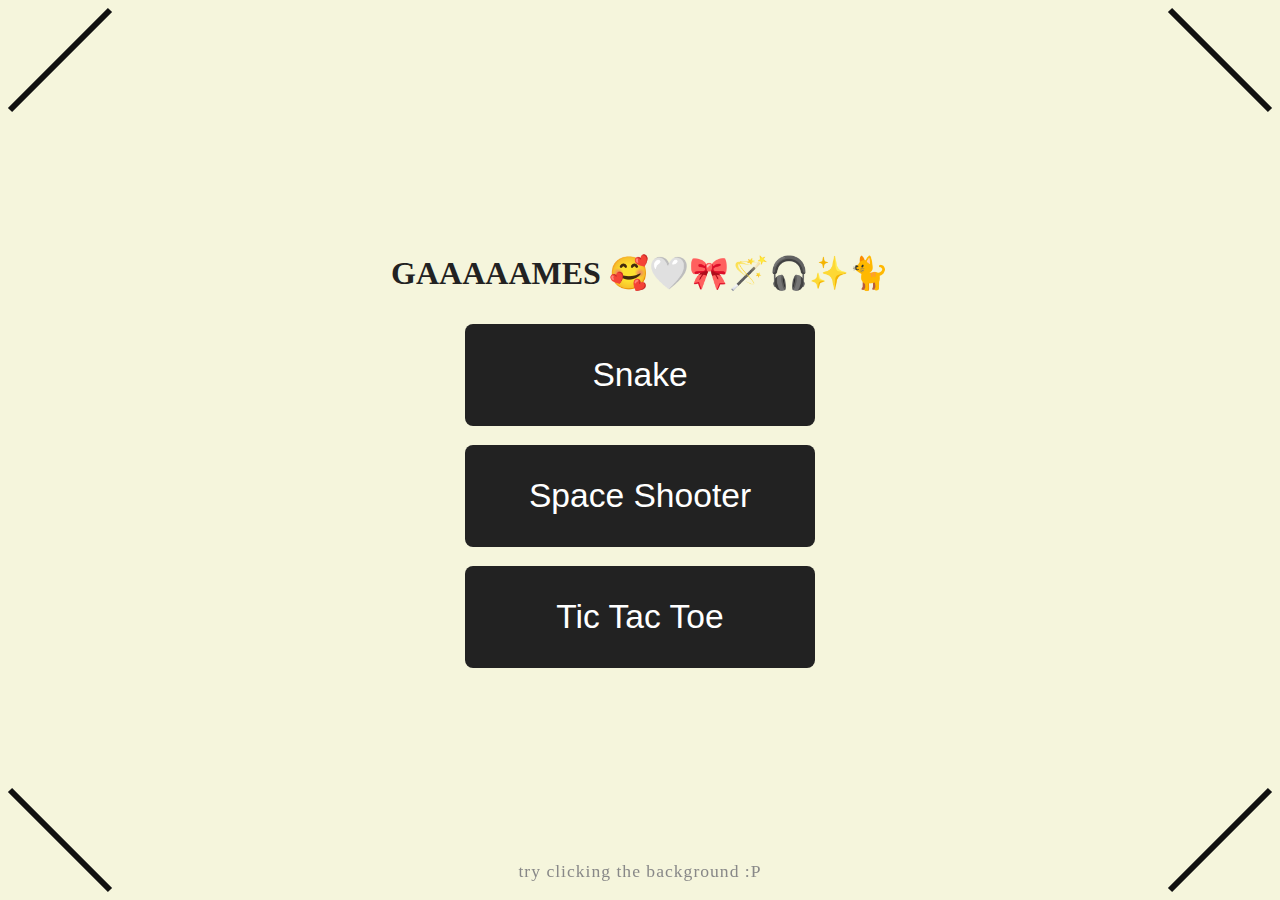
<file: index.html>
<!DOCTYPE html>
<html lang="en">
<head>
  <meta charset="UTF-8">
  <meta name="viewport" content="width=device-width, initial-scale=1.0">
  <title>GAAAAAMES 🥰🤍🎀🪄🎧✨🐈</title>
  <style>
    html, body { height: 100%; margin: 0; padding: 0; background: #f5f5dc; }
    body { width: 100vw; height: 100vh; background: #f5f5dc; display: flex; flex-direction: column; align-items: center; justify-content: center; transition: background 0.3s; }
    h1 { color: #222; margin-bottom: 2rem; }
    .game-options { display: flex; flex-direction: column; gap: 1.2rem; }
    .game-btn {
      padding: 1rem 2.5rem;
      font-size: 1.3rem;
      border: none;
      border-radius: 8px;
      background: #222;
      color: #fff;
      cursor: pointer;
      transition: background 0.2s, color 0.2s;
    }
    .game-btn:hover {
      background: #ffd1dc;
      color: #111;
    }
    /* Decorative curved lines around the edge */
    .decorative-corner {
      position: fixed;
      pointer-events: none;
      z-index: 2;
    }
    .decorative-corner svg {
      display: block;
    }
    .decorative-top-left { left: 0; top: 0; }
    .decorative-top-right { right: 0; top: 0; transform: scaleX(-1); }
    .decorative-bottom-left { left: 0; bottom: 0; transform: scaleY(-1); }
    .decorative-bottom-right { right: 0; bottom: 0; transform: scale(-1, -1); }
  </style>
</head>
<body>
  <h1>GAAAAAMES 🥰🤍🎀🪄🎧✨🐈</h1>
  <div class="game-options">
    <button class="game-btn" style="font-size:2.1rem;padding:2rem 4rem;" onclick="window.location.href='snake.html'">Snake</button>
    <button class="game-btn" style="font-size:2.1rem;padding:2rem 4rem;" onclick="window.location.href='spaceshooter.html'">Space Shooter</button>
    <button class="game-btn" style="font-size:2.1rem;padding:2rem 4rem;" onclick="window.location.href='tictactoe.html'">Tic Tac Toe</button>
  </div>
  <div class="decorative-corner decorative-top-left">
    <svg width="120" height="120"><path d="M110,10 Q60,60 10,110" stroke="#111" stroke-width="6" fill="none"/></svg>
  </div>
  <div class="decorative-corner decorative-top-right">
    <svg width="120" height="120"><path d="M110,10 Q60,60 10,110" stroke="#111" stroke-width="6" fill="none"/></svg>
  </div>
  <div class="decorative-corner decorative-bottom-left">
    <svg width="120" height="120"><path d="M110,10 Q60,60 10,110" stroke="#111" stroke-width="6" fill="none"/></svg>
  </div>
  <div class="decorative-corner decorative-bottom-right">
    <svg width="120" height="120"><path d="M110,10 Q60,60 10,110" stroke="#111" stroke-width="6" fill="none"/></svg>
  </div>
  <div style="position: fixed; bottom: 18px; left: 0; width: 100vw; text-align: center; color: #888; font-size: 1.1rem; letter-spacing: 1px; z-index: 10;">
    try clicking the background :P
  </div>
  <script>
    const colors = ['#f5f5dc', '#ffd1dc', '#b3e0ff', '#e6ccff'];
    let clickCount = 0;
    document.body.addEventListener('click', function(e) {
      // Only trigger if background is clicked, not a button or child
      if (e.target !== document.body) return;
      clickCount++;
      const colorIdx = clickCount % 4;
      document.body.style.background = colors[colorIdx];
      document.documentElement.style.background = colors[colorIdx];
      if (colorIdx === 0) clickCount = 0;
    });
  </script>
</body>
</html>
</file>
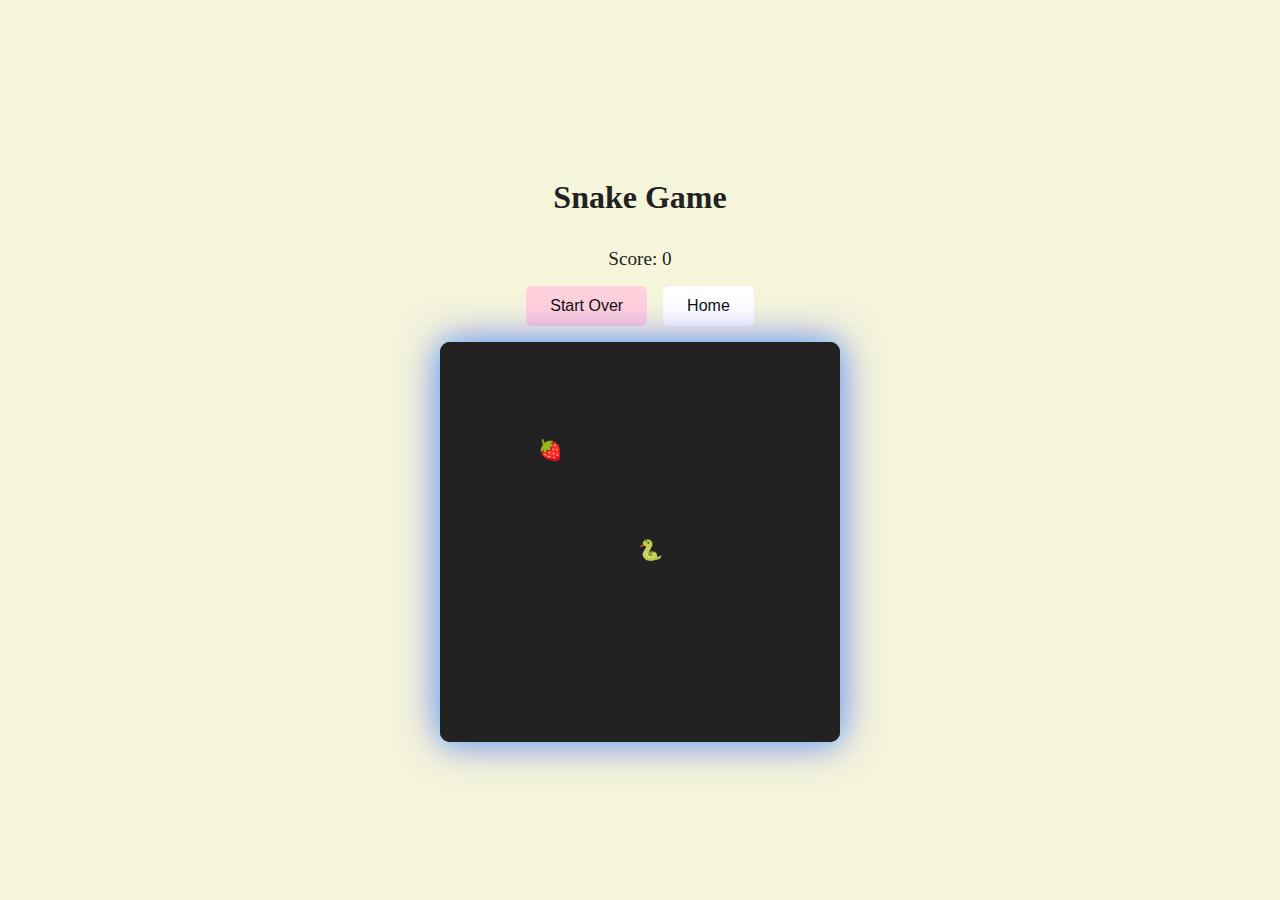
<file: snake.html>
<!DOCTYPE html>
<html lang="en">
<head>
  <meta charset="UTF-8">
  <meta name="viewport" content="width=device-width, initial-scale=1.0">
  <title>Snake Game</title>
  <style>
    html, body { height: 100%; margin: 0; padding: 0; background: #f5f5dc; }
    body { width: 100vw; height: 100vh; background: #f5f5dc; display: flex; flex-direction: column; align-items: center; justify-content: center; transition: background 0.3s; }
    h1 { color: #222; margin-bottom: 2rem; }
    #score { color: #222; font-size: 1.2rem; margin-bottom: 1rem; }
    canvas { background: #111; border-radius: 10px; box-shadow: 0 0 20px #0ff4, 0 0 40px #00f8; }
    button { transition: background 0.3s; }
    button:hover { background: #3bb8e4; }
  </style>
</head>
<body>
  <h1>Snake Game</h1>
  <div id="score">Score: 0</div>
  <div style="margin-bottom: 1rem; display: flex; gap: 1rem;">
    <button id="restartBtn" style="padding: 0.7rem 1.5rem; font-size: 1rem; border-radius: 6px; border: none; background: #ffd1dc; color: #111; cursor: pointer;">Start Over</button>
    <button id="homeBtn" style="padding: 0.7rem 1.5rem; font-size: 1rem; border-radius: 6px; border: none; background: #fff; color: #111; cursor: pointer;">Home</button>
  </div>
  <canvas id="gameCanvas" width="400" height="400"></canvas>
  <script>
    const colors = ['#f5f5dc', '#ffd1dc', '#b3e0ff', '#e6ccff'];
    let clickCount = 0;
    document.body.addEventListener('click', function(e) {
      if (e.target !== document.body) return;
      clickCount++;
      const colorIdx = clickCount % 4;
      document.body.style.background = colors[colorIdx];
      document.documentElement.style.background = colors[colorIdx];
      if (colorIdx === 0) clickCount = 0;
    });
  </script>
  <script src="assets/snake.js"></script>
  <script>
    document.getElementById('restartBtn').onclick = function() { window.location.reload(); };
    document.getElementById('homeBtn').onclick = function() { window.location.href = 'index.html'; };
  </script>
</body>
</html>
</file>
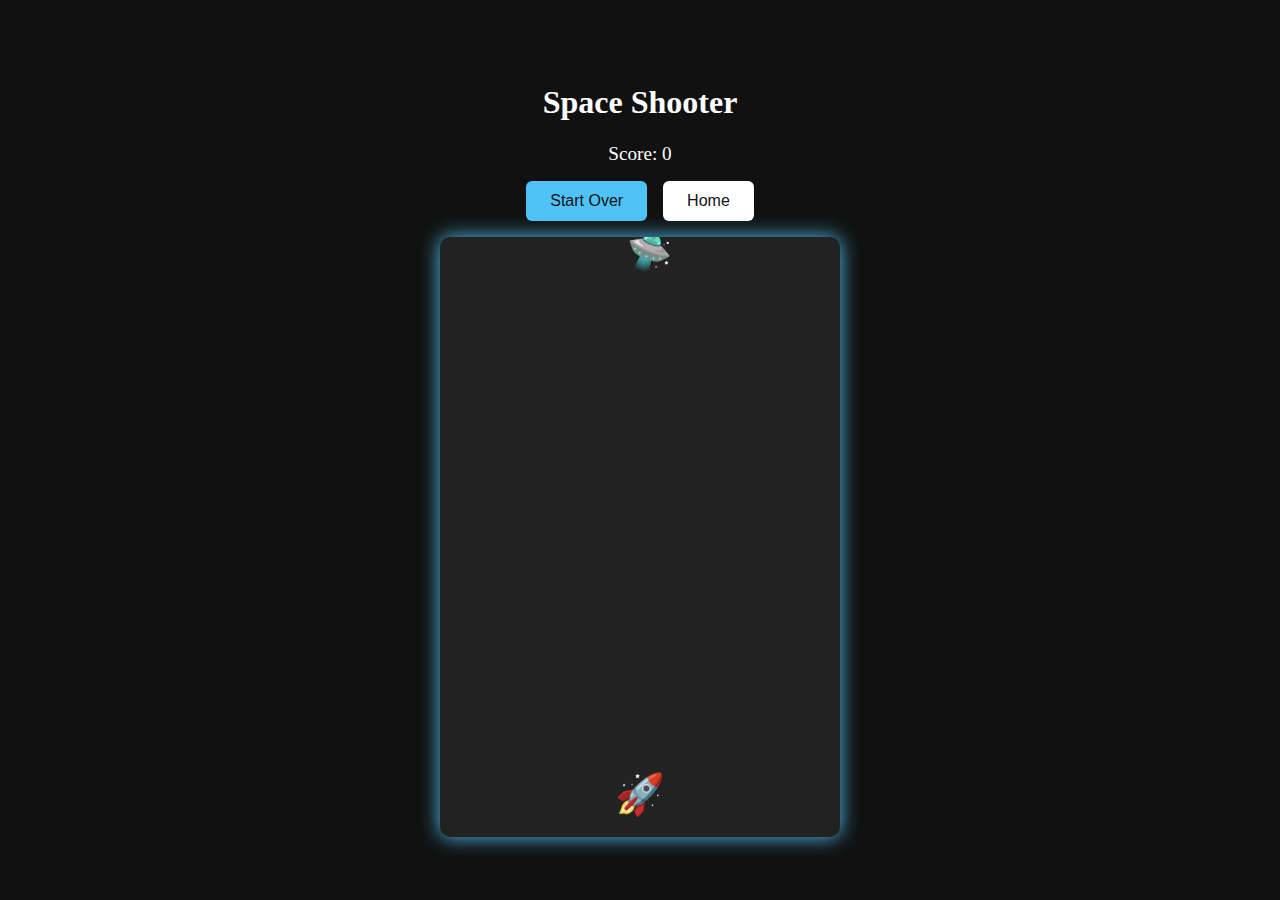
<file: spaceshooter.html>
<!DOCTYPE html>
<html lang="en">
<head>
  <meta charset="UTF-8">
  <meta name="viewport" content="width=device-width, initial-scale=1.0">
  <title>Space Shooter</title>
  <style>
    body { background: #111; margin: 0; display: flex; flex-direction: column; align-items: center; justify-content: center; height: 100vh; }
    h1 { color: #fff; }
    #score { color: #fff; font-size: 1.2rem; margin-bottom: 1rem; }
    #gameOver { color: #ff4c4c; font-size: 1.3rem; margin-top: 1rem; display: none; }
    canvas { background: #222; border-radius: 10px; box-shadow: 0 0 20px #4fc3f7; }
    .game-btns { margin-bottom: 1rem; display: flex; gap: 1rem; }
    .game-btns button { padding: 0.7rem 1.5rem; font-size: 1rem; border-radius: 6px; border: none; background: #4fc3f7; color: #111; cursor: pointer; }
    .game-btns button:last-child { background: #fff; color: #111; }
  </style>
</head>
<body>
  <h1>Space Shooter</h1>
  <div id="score">Score: 0</div>
  <div class="game-btns">
    <button id="restartBtn">Start Over</button>
    <button id="homeBtn">Home</button>
  </div>
  <canvas id="gameCanvas" width="400" height="600"></canvas>
  <div id="gameOver">Game Over! Press Start Over or Home.</div>
  <script src="assets/spaceshooter.js"></script>
  <script>
    document.getElementById('restartBtn').onclick = function() { window.location.reload(); };
    document.getElementById('homeBtn').onclick = function() { window.location.href = 'index.html'; };
  </script>
</body>
</html>
</file>
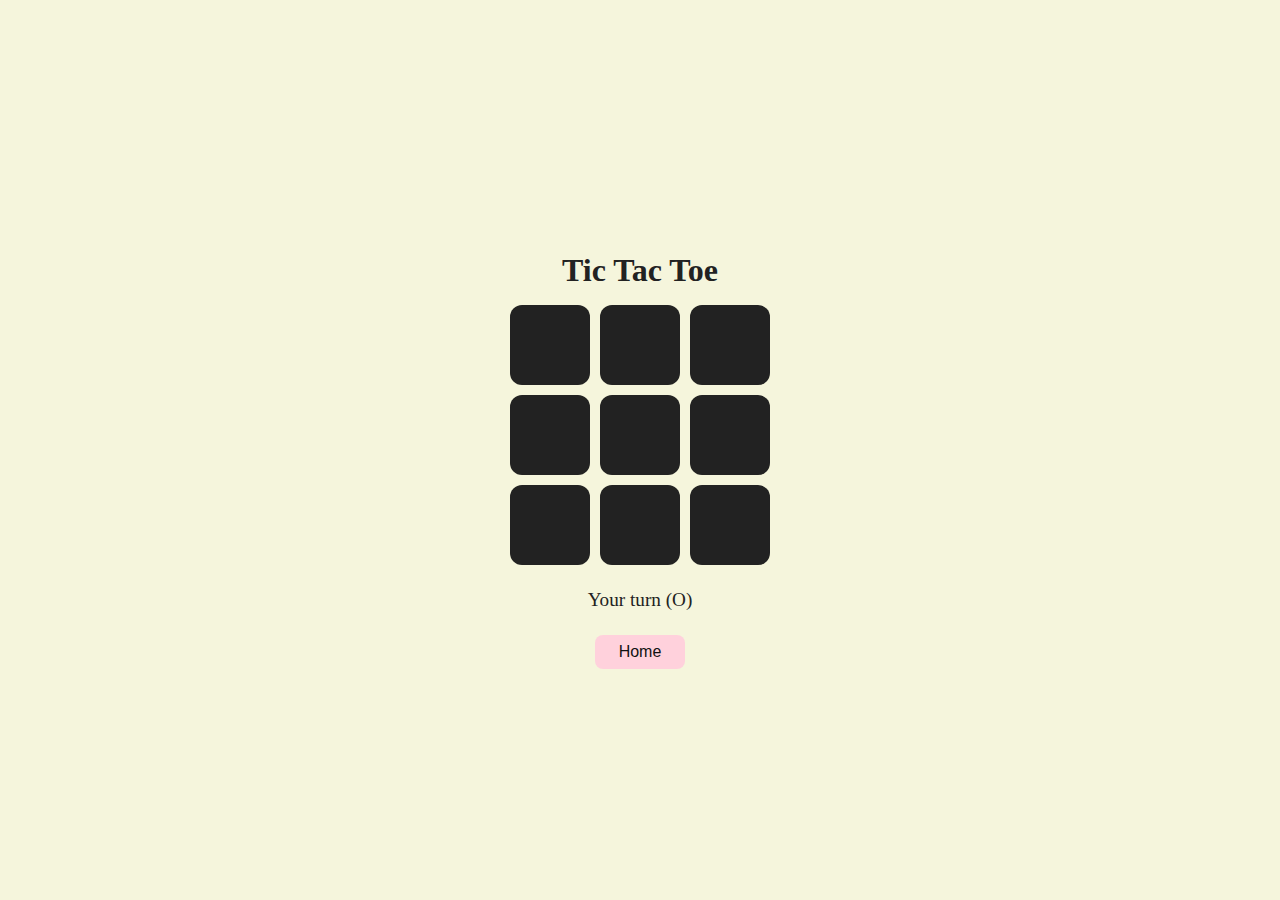
<file: tictactoe.html>
<!DOCTYPE html>
<html lang="en">
<head>
  <meta charset="UTF-8">
  <meta name="viewport" content="width=device-width, initial-scale=1.0">
  <title>Tic Tac Toe</title>
  <style>
    html, body { height: 100%; margin: 0; padding: 0; background: #f5f5dc; }
    body { width: 100vw; height: 100vh; background: #f5f5dc; display: flex; flex-direction: column; align-items: center; justify-content: center; transition: background 0.3s; }
    h1 { color: #222; margin-bottom: 1rem; }
    #board { display: grid; grid-template-columns: repeat(3, 80px); grid-template-rows: repeat(3, 80px); gap: 10px; }
    .cell {
      width: 80px; height: 80px; background: #222; border-radius: 12px; display: flex; align-items: center; justify-content: center; font-size: 2.5rem; cursor: pointer; transition: background 0.2s;
    }
    .cell:hover { background: #333; }
    #status { margin-top: 1.5rem; font-size: 1.2rem; color: #222; }
    #restart, #homeBtn { margin-top: 1rem; padding: 0.5rem 1.5rem; font-size: 1rem; border: none; border-radius: 8px; background: #ffd1dc; color: #111; cursor: pointer; }
  </style>
</head>
<body>
  <h1>Tic Tac Toe</h1>
  <div id="board"></div>
  <div id="status"></div>
  <button id="restart" style="display:none;">Restart</button>
  <button id="homeBtn" style="margin-top:1.5rem; padding:0.5rem 1.5rem; font-size:1rem; border:none; border-radius:8px; background:#ffd1dc; color:#111; cursor:pointer;">Home</button>
  <script>
    const colors = ['#f5f5dc', '#ffd1dc', '#b3e0ff', '#e6ccff'];
    let clickCount = 0;
    document.body.addEventListener('click', function(e) {
      if (e.target !== document.body) return;
      clickCount++;
      const colorIdx = clickCount % 4;
      document.body.style.background = colors[colorIdx];
      document.documentElement.style.background = colors[colorIdx];
      if (colorIdx === 0) clickCount = 0;
    });
    document.getElementById('homeBtn').onclick = function() { window.location.href = 'index.html'; };
  </script>
  <script src="tictactoe.js"></script>
</body>
</html>
</file>
